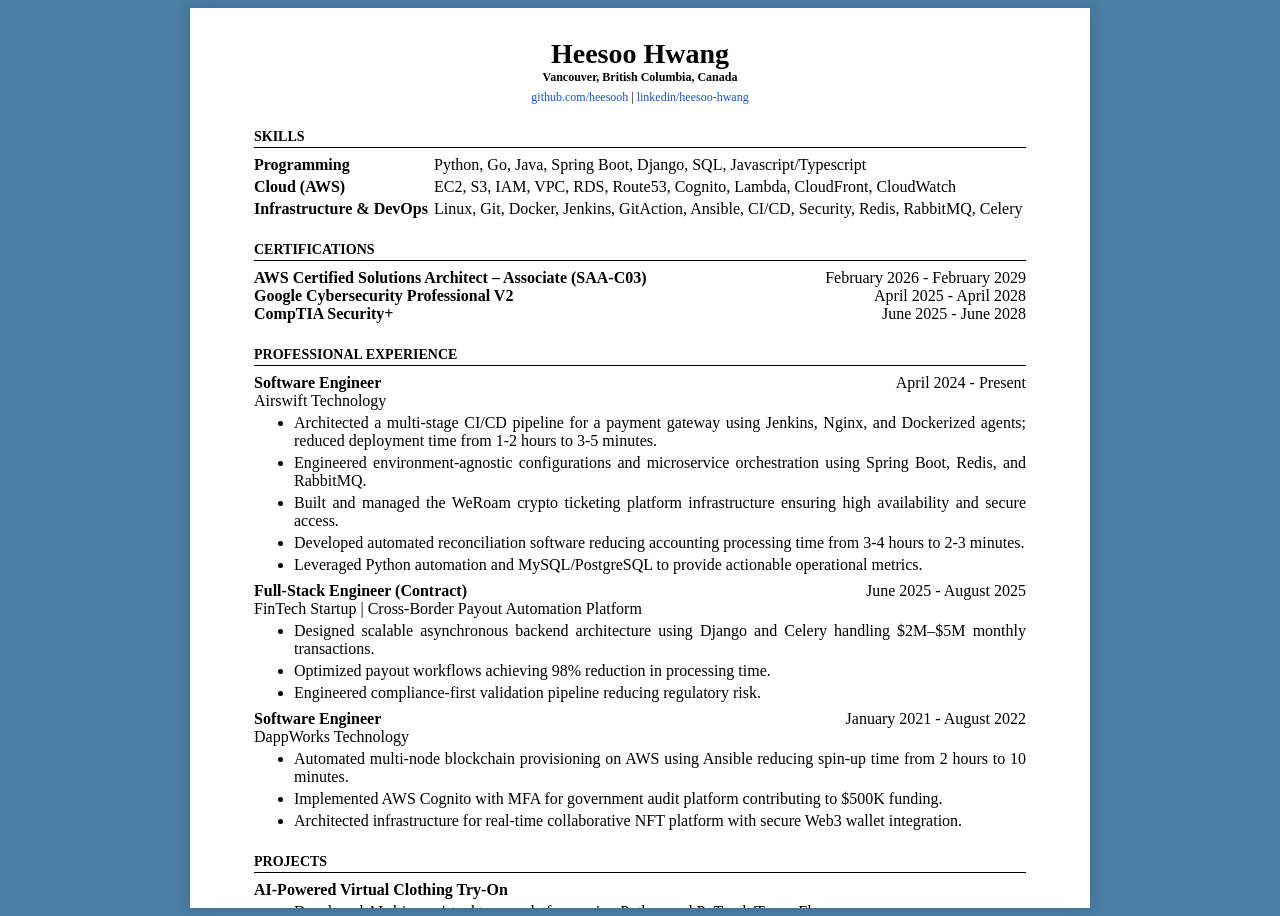
<file: frontend/index.html>
<!DOCTYPE html>
<html lang="en">
   <head>
      <meta charset="UTF-8">
      <title>Heesoo Hwang Resume</title>
      <link rel="stylesheet" href="styles.css">
      <script src="script.js" defer></script>
   </head>
   <body>
      <div class="resume">
         <div class="name">Heesoo Hwang</div>
         <div class="location">Vancouver, British Columbia, Canada</div>
         <div class="links">
            <a href="https://github.com/heesooh">github.com/heesooh</a> |
            <a href="https://www.linkedin.com/in/heesoo-hwang/">linkedin/heesoo-hwang</a>
         </div>
         <div class="section-title">SKILLS</div>
         <div class="skill-row">
            <div class="skill-label">Programming</div>
            <div class="skill-content">Python, Go, Java, Spring Boot, Django, SQL, Javascript/Typescript</div>
         </div>
         <div class="skill-row">
            <div class="skill-label">Cloud (AWS)</div>
            <div class="skill-content">EC2, S3, IAM, VPC, RDS, Route53, Cognito, Lambda, CloudFront, CloudWatch</div>
         </div>
         <div class="skill-row">
            <div class="skill-label">Infrastructure & DevOps</div>
            <div class="skill-content">Linux, Git, Docker, Jenkins, GitAction, Ansible, CI/CD, Security, Redis, RabbitMQ, Celery</div>
         </div>
         <div class="section-title">CERTIFICATIONS</div>
         <div class="row">
            <div class="row-left">AWS Certified Solutions Architect – Associate (SAA-C03)</div>
            <div class="row-right">February 2026 - February 2029</div>
         </div>
         <div class="row">
            <div class="row-left">Google Cybersecurity Professional V2</div>
            <div class="row-right">April 2025 - April 2028</div>
         </div>
         <div class="row">
            <div class="row-left">CompTIA Security+</div>
            <div class="row-right">June 2025 - June 2028</div>
         </div>
         <div class="section-title">PROFESSIONAL EXPERIENCE</div>
         <div class="row">
            <div class="row-left">Software Engineer</div>
            <div class="row-right">April 2024 - Present</div>
         </div>
         <div>Airswift Technology</div>
         <ul>
            <li>Architected a multi-stage CI/CD pipeline for a payment gateway using Jenkins, Nginx, and Dockerized agents; reduced deployment time from 1-2 hours to 3-5 minutes.</li>
            <li>Engineered environment-agnostic configurations and microservice orchestration using Spring Boot, Redis, and RabbitMQ.</li>
            <li>Built and managed the WeRoam crypto ticketing platform infrastructure ensuring high availability and secure access.</li>
            <li>Developed automated reconciliation software reducing accounting processing time from 3-4 hours to 2-3 minutes.</li>
            <li>Leveraged Python automation and MySQL/PostgreSQL to provide actionable operational metrics.</li>
         </ul>
         <div class="row">
            <div class="row-left">Full-Stack Engineer (Contract)</div>
            <div class="row-right">June 2025 - August 2025</div>
         </div>
         <div>FinTech Startup | Cross-Border Payout Automation Platform</div>
         <ul>
            <li>Designed scalable asynchronous backend architecture using Django and Celery handling $2M–$5M monthly transactions.</li>
            <li>Optimized payout workflows achieving 98% reduction in processing time.</li>
            <li>Engineered compliance-first validation pipeline reducing regulatory risk.</li>
         </ul>
         <div class="row">
            <div class="row-left">Software Engineer</div>
            <div class="row-right">January 2021 - August 2022</div>
         </div>
         <div>DappWorks Technology</div>
         <ul>
            <li>Automated multi-node blockchain provisioning on AWS using Ansible reducing spin-up time from 2 hours to 10 minutes.</li>
            <li>Implemented AWS Cognito with MFA for government audit platform contributing to $500K funding.</li>
            <li>Architected infrastructure for real-time collaborative NFT platform with secure Web3 wallet integration.</li>
         </ul>
         <div class="section-title">PROJECTS</div>
         <div class="row">
            <div class="row-left">AI-Powered Virtual Clothing Try-On</div>
         </div>
         <ul>
            <li>Developed AI-driven virtual try-on platform using Python and PyTorch/TensorFlow.</li>
            <li>Built full inference pipeline enabling real-time interactive visualization.</li>
         </ul>
         <div class="section-title">EDUCATION</div>
         <div class="row">
            <div class="row-left">University of British Columbia — Bachelor of Computer Science</div>
            <div class="row-right">April 2024</div>
         </div>
      </div>
   </body>
</html>
</file>
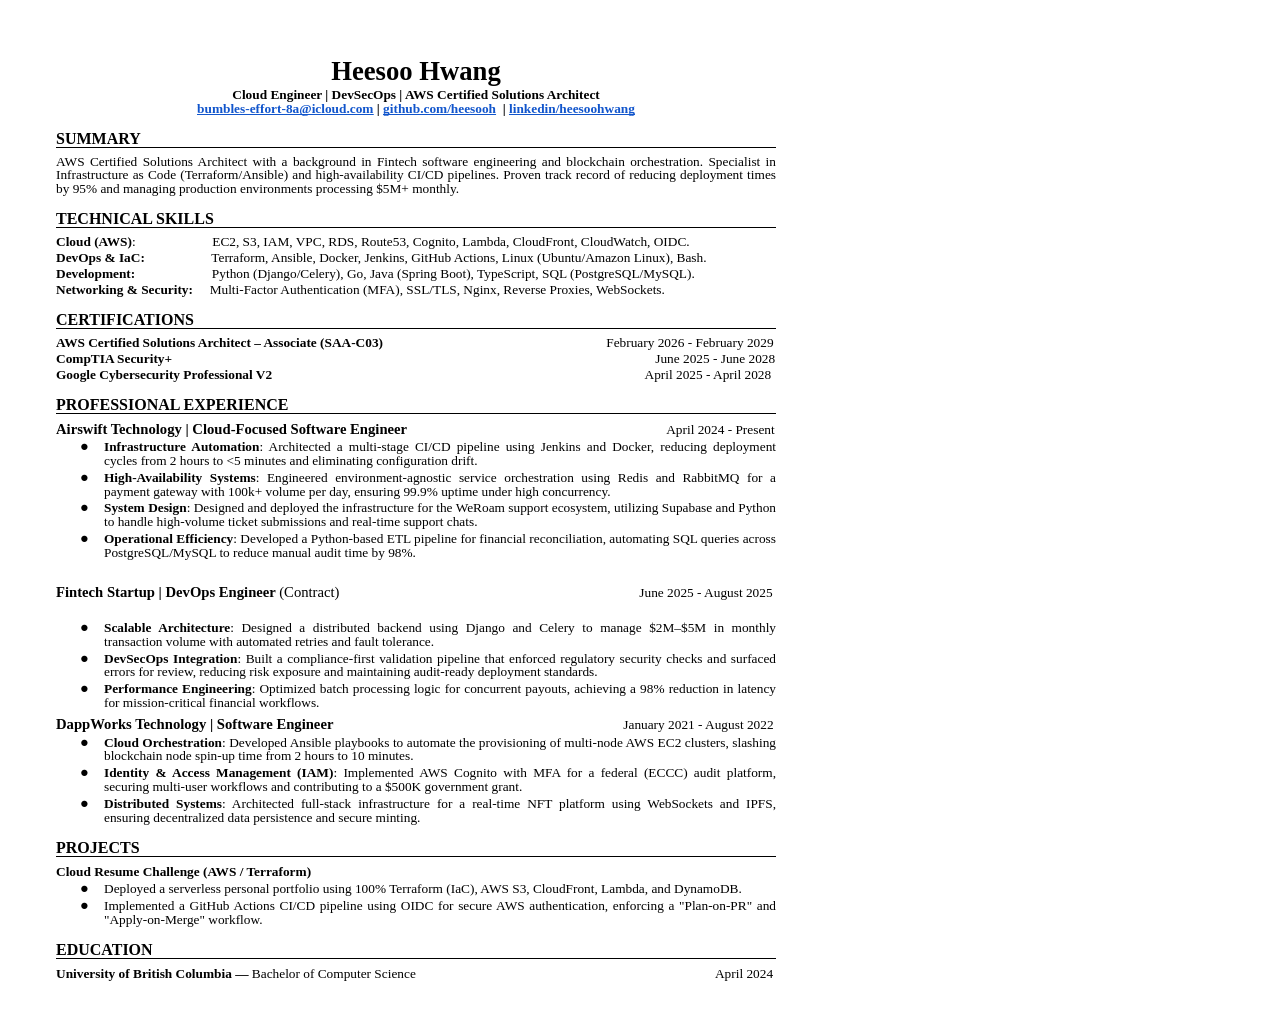
<file: frontend/out/resume/resume.html>
<html><head><meta content="text/html; charset=UTF-8" http-equiv="content-type"><style type="text/css">.lst-kix_z037bu7ys9mz-7>li:before{content:"\0025cb   "}.lst-kix_z037bu7ys9mz-8>li:before{content:"\0025a0   "}.lst-kix_z037bu7ys9mz-5>li:before{content:"\0025a0   "}.lst-kix_z037bu7ys9mz-6>li:before{content:"\0025cf   "}.lst-kix_z037bu7ys9mz-0>li:before{content:"\0025cf   "}.lst-kix_z0yq5eows1by-0>li:before{content:"\0025cf   "}.lst-kix_z037bu7ys9mz-1>li:before{content:"\0025cb   "}.lst-kix_z037bu7ys9mz-3>li:before{content:"\0025cf   "}.lst-kix_z037bu7ys9mz-4>li:before{content:"\0025cb   "}.lst-kix_z037bu7ys9mz-2>li:before{content:"\0025a0   "}.lst-kix_kwwvlbwp0dfk-1>li:before{content:"\0025cb   "}.lst-kix_kwwvlbwp0dfk-0>li:before{content:"\0025cf   "}.lst-kix_kwwvlbwp0dfk-3>li:before{content:"\0025cf   "}.lst-kix_kwwvlbwp0dfk-2>li:before{content:"\0025a0   "}ul.lst-kix_z037bu7ys9mz-3{list-style-type:none}ul.lst-kix_z037bu7ys9mz-4{list-style-type:none}.lst-kix_yjf7fksr1vd3-6>li:before{content:"\0025cf   "}ul.lst-kix_z037bu7ys9mz-5{list-style-type:none}ul.lst-kix_z037bu7ys9mz-6{list-style-type:none}.lst-kix_kwwvlbwp0dfk-7>li:before{content:"\0025cb   "}.lst-kix_yjf7fksr1vd3-7>li:before{content:"\0025cb   "}ul.lst-kix_z037bu7ys9mz-0{list-style-type:none}ul.lst-kix_z037bu7ys9mz-1{list-style-type:none}ul.lst-kix_z037bu7ys9mz-2{list-style-type:none}.lst-kix_kwwvlbwp0dfk-4>li:before{content:"\0025cb   "}.lst-kix_kwwvlbwp0dfk-8>li:before{content:"\0025a0   "}.lst-kix_yjf7fksr1vd3-8>li:before{content:"\0025a0   "}.lst-kix_kwwvlbwp0dfk-5>li:before{content:"\0025a0   "}ul.lst-kix_z037bu7ys9mz-7{list-style-type:none}ul.lst-kix_z037bu7ys9mz-8{list-style-type:none}.lst-kix_kwwvlbwp0dfk-6>li:before{content:"\0025cf   "}.lst-kix_yjf7fksr1vd3-0>li:before{content:"\0025cf   "}ul.lst-kix_z0yq5eows1by-6{list-style-type:none}ul.lst-kix_yjf7fksr1vd3-4{list-style-type:none}ul.lst-kix_z0yq5eows1by-7{list-style-type:none}ul.lst-kix_yjf7fksr1vd3-3{list-style-type:none}ul.lst-kix_z0yq5eows1by-8{list-style-type:none}ul.lst-kix_yjf7fksr1vd3-6{list-style-type:none}ul.lst-kix_yjf7fksr1vd3-5{list-style-type:none}ul.lst-kix_yjf7fksr1vd3-0{list-style-type:none}ul.lst-kix_yjf7fksr1vd3-2{list-style-type:none}ul.lst-kix_yjf7fksr1vd3-1{list-style-type:none}.lst-kix_yjf7fksr1vd3-5>li:before{content:"\0025a0   "}.lst-kix_yjf7fksr1vd3-3>li:before{content:"\0025cf   "}.lst-kix_yjf7fksr1vd3-4>li:before{content:"\0025cb   "}.lst-kix_yjf7fksr1vd3-1>li:before{content:"\0025cb   "}.lst-kix_yjf7fksr1vd3-2>li:before{content:"\0025a0   "}.lst-kix_z0yq5eows1by-6>li:before{content:"\0025cf   "}.lst-kix_z0yq5eows1by-4>li:before{content:"\0025cb   "}.lst-kix_z0yq5eows1by-8>li:before{content:"\0025a0   "}.lst-kix_z0yq5eows1by-3>li:before{content:"\0025cf   "}.lst-kix_z0yq5eows1by-7>li:before{content:"\0025cb   "}.lst-kix_z0yq5eows1by-2>li:before{content:"\0025a0   "}.lst-kix_z0yq5eows1by-1>li:before{content:"\0025cb   "}li.li-bullet-0:before{margin-left:-18pt;white-space:nowrap;display:inline-block;min-width:18pt}ul.lst-kix_kwwvlbwp0dfk-5{list-style-type:none}ul.lst-kix_kwwvlbwp0dfk-4{list-style-type:none}ul.lst-kix_z0yq5eows1by-0{list-style-type:none}ul.lst-kix_kwwvlbwp0dfk-3{list-style-type:none}ul.lst-kix_z0yq5eows1by-1{list-style-type:none}ul.lst-kix_kwwvlbwp0dfk-2{list-style-type:none}ul.lst-kix_z0yq5eows1by-2{list-style-type:none}ul.lst-kix_yjf7fksr1vd3-8{list-style-type:none}ul.lst-kix_kwwvlbwp0dfk-1{list-style-type:none}ul.lst-kix_z0yq5eows1by-3{list-style-type:none}ul.lst-kix_yjf7fksr1vd3-7{list-style-type:none}ul.lst-kix_kwwvlbwp0dfk-0{list-style-type:none}ul.lst-kix_z0yq5eows1by-4{list-style-type:none}ul.lst-kix_z0yq5eows1by-5{list-style-type:none}ul.lst-kix_kwwvlbwp0dfk-8{list-style-type:none}.lst-kix_z0yq5eows1by-5>li:before{content:"\0025a0   "}ul.lst-kix_kwwvlbwp0dfk-7{list-style-type:none}ul.lst-kix_kwwvlbwp0dfk-6{list-style-type:none}ol{margin:0;padding:0}table td,table th{padding:0}.c2{padding-top:12pt;border-bottom-color:#000000;border-bottom-width:0.5pt;padding-bottom:0pt;line-height:1.0;border-bottom-style:solid;orphans:2;widows:2;text-align:left}.c8{margin-left:36pt;padding-top:2pt;padding-left:0pt;padding-bottom:0pt;line-height:1.0;orphans:2;widows:2;text-align:justify}.c1{color:#000000;font-weight:400;text-decoration:none;vertical-align:baseline;font-size:10pt;font-family:"Times New Roman";font-style:normal}.c5{color:#000000;font-weight:700;text-decoration:none;vertical-align:baseline;font-size:12pt;font-family:"Times New Roman";font-style:normal}.c3{padding-top:5pt;padding-bottom:0pt;line-height:1.0;orphans:2;widows:2;text-align:justify}.c24{padding-top:2pt;padding-bottom:0pt;line-height:1.0;orphans:2;widows:2;text-align:justify}.c21{padding-top:2pt;padding-bottom:0pt;line-height:1.0;orphans:2;widows:2;text-align:left}.c11{padding-top:6pt;padding-bottom:0pt;line-height:1.0;orphans:2;widows:2;text-align:left}.c6{padding-top:5pt;padding-bottom:0pt;line-height:1.0;orphans:2;widows:2;text-align:left}.c12{-webkit-text-decoration-skip:none;color:#1155cc;text-decoration:underline;text-decoration-skip-ink:none}.c10{color:#434343;text-decoration:none;vertical-align:baseline;font-style:normal}.c14{padding-top:0pt;padding-bottom:0pt;line-height:1.15;text-align:center}.c9{color:#000000;text-decoration:none;vertical-align:baseline;font-style:normal}.c17{padding-top:0pt;padding-bottom:0pt;line-height:1.0;text-align:center}.c20{font-size:12pt;font-weight:700;font-family:"Times New Roman"}.c13{font-size:11pt;font-weight:700;font-family:"Times New Roman"}.c0{font-size:10pt;font-weight:700;font-family:"Times New Roman"}.c18{background-color:#ffffff;max-width:540pt;padding:36pt 36pt 14.4pt 36pt}.c4{font-size:10pt;font-weight:400;font-family:"Times New Roman"}.c15{font-weight:700;font-size:20pt;font-family:"Times New Roman"}.c22{font-size:11pt;font-weight:400;font-family:"Times New Roman"}.c7{color:inherit;text-decoration:inherit}.c16{padding:0;margin:0}.c23{font-weight:700;font-family:"Times New Roman"}.c19{height:11pt}.title{padding-top:0pt;color:#000000;font-size:26pt;padding-bottom:3pt;font-family:"Arial";line-height:1.15;page-break-after:avoid;orphans:2;widows:2;text-align:left}.subtitle{padding-top:0pt;color:#666666;font-size:15pt;padding-bottom:16pt;font-family:"Arial";line-height:1.15;page-break-after:avoid;orphans:2;widows:2;text-align:left}li{color:#000000;font-size:11pt;font-family:"Arial"}p{margin:0;color:#000000;font-size:11pt;font-family:"Arial"}h1{padding-top:20pt;color:#000000;font-size:20pt;padding-bottom:6pt;font-family:"Arial";line-height:1.15;page-break-after:avoid;orphans:2;widows:2;text-align:left}h2{padding-top:18pt;color:#000000;font-size:16pt;padding-bottom:6pt;font-family:"Arial";line-height:1.15;page-break-after:avoid;orphans:2;widows:2;text-align:left}h3{padding-top:16pt;color:#434343;font-size:14pt;padding-bottom:4pt;font-family:"Arial";line-height:1.15;page-break-after:avoid;orphans:2;widows:2;text-align:left}h4{padding-top:14pt;color:#666666;font-size:12pt;padding-bottom:4pt;font-family:"Arial";line-height:1.15;page-break-after:avoid;orphans:2;widows:2;text-align:left}h5{padding-top:12pt;color:#666666;font-size:11pt;padding-bottom:4pt;font-family:"Arial";line-height:1.15;page-break-after:avoid;orphans:2;widows:2;text-align:left}h6{padding-top:12pt;color:#666666;font-size:11pt;padding-bottom:4pt;font-family:"Arial";line-height:1.15;page-break-after:avoid;font-style:italic;orphans:2;widows:2;text-align:left}</style></head><body class="c18 doc-content"><div><p class="c14"><span class="c9 c15">Heesoo Hwang</span></p><p class="c14"><span class="c9 c0">Cloud Engineer | DevSecOps | AWS Certified Solutions Architect</span></p><p class="c17"><span class="c12 c0"><a class="c7" href="mailto:bumbles-effort-8a@icloud.com">bumbles-effort-8a@icloud.com</a></span><span class="c0">&nbsp;</span><span class="c0">| </span><span class="c12 c0"><a class="c7" href="https://www.google.com/url?q=http://github.com/heesooh&amp;sa=D&amp;source=editors&amp;ust=1773201797542282&amp;usg=AOvVaw3Ev9cd3Ktn0dULa-rU--M9">github.com/heesooh</a></span><span class="c0">&nbsp;</span><span class="c0">&nbsp;| </span><span class="c0 c12"><a class="c7" href="https://www.google.com/url?q=http://linkedin.com/in/heesoo-hwang&amp;sa=D&amp;source=editors&amp;ust=1773201797542429&amp;usg=AOvVaw151gMXCjLMsoBJiRKoJ6SY">linkedin/heesoohwang</a></span></p></div><p class="c2"><span class="c5">SUMMARY</span></p><p class="c3"><span class="c1">AWS Certified Solutions Architect with a background in Fintech software engineering and blockchain orchestration. Specialist in Infrastructure as Code (Terraform/Ansible) and high-availability CI/CD pipelines. Proven track record of reducing deployment times by 95% and managing production environments processing $5M+ monthly.</span></p><p class="c2"><span class="c5">TECHNICAL SKILLS</span></p><p class="c3"><span class="c0">Cloud (AWS)</span><span class="c1">: &nbsp; &nbsp; &nbsp; &nbsp; &nbsp; &nbsp; &nbsp; &nbsp; &nbsp; &nbsp; &nbsp; EC2, S3, IAM, VPC, RDS, Route53, Cognito, Lambda, CloudFront, CloudWatch, OIDC.</span></p><p class="c24"><span class="c0">DevOps &amp; IaC:</span><span class="c1">&nbsp; &nbsp; &nbsp; &nbsp; &nbsp; &nbsp; &nbsp; &nbsp; &nbsp; &nbsp; Terraform, Ansible, Docker, Jenkins, GitHub Actions, Linux (Ubuntu/Amazon Linux), Bash.</span></p><p class="c24"><span class="c0">Development: &nbsp; &nbsp; &nbsp; &nbsp; &nbsp; &nbsp; &nbsp; &nbsp; &nbsp; &nbsp; &nbsp; </span><span class="c1">Python (Django/Celery), Go, Java (Spring Boot), TypeScript, SQL (PostgreSQL/MySQL).</span></p><p class="c24"><span class="c0">Networking &amp; Security:</span><span class="c1">&nbsp; &nbsp; &nbsp;Multi-Factor Authentication (MFA), SSL/TLS, Nginx, Reverse Proxies, WebSockets.</span></p><p class="c2"><span class="c5">CERTIFICATIONS</span></p><p class="c6"><span class="c0">AWS Certified Solutions Architect &ndash; Associate (SAA-C03)</span><span class="c1">&nbsp; &nbsp; &nbsp; &nbsp; &nbsp; &nbsp; &nbsp; &nbsp; &nbsp; &nbsp; &nbsp; &nbsp; &nbsp; &nbsp; &nbsp; &nbsp; &nbsp; &nbsp; &nbsp; &nbsp; &nbsp; &nbsp; &nbsp; &nbsp; &nbsp; &nbsp; &nbsp; &nbsp; &nbsp; &nbsp; &nbsp; &nbsp; &nbsp; &nbsp;February 2026 - February 2029</span></p><p class="c21"><span class="c0">CompTIA Security+</span><span class="c1">&nbsp; &nbsp; &nbsp; &nbsp; &nbsp; &nbsp; &nbsp; &nbsp; &nbsp; &nbsp; &nbsp; &nbsp; &nbsp; &nbsp; &nbsp; &nbsp; &nbsp; &nbsp; &nbsp; &nbsp; &nbsp; &nbsp; &nbsp; &nbsp; &nbsp; &nbsp; &nbsp; &nbsp; &nbsp; &nbsp; &nbsp; &nbsp; &nbsp; &nbsp; &nbsp; &nbsp; &nbsp; &nbsp; &nbsp; &nbsp; &nbsp; &nbsp; &nbsp; &nbsp; &nbsp; &nbsp; &nbsp; &nbsp; &nbsp; &nbsp; &nbsp; &nbsp; &nbsp; &nbsp; &nbsp; &nbsp; &nbsp; &nbsp; &nbsp; &nbsp; &nbsp; &nbsp; &nbsp; &nbsp; &nbsp; &nbsp; &nbsp; &nbsp; &nbsp; &nbsp; &nbsp; &nbsp; &nbsp;June 2025 - June 2028</span></p><p class="c21"><span class="c0">Google Cybersecurity Professional V2</span><span class="c1">&nbsp; &nbsp; &nbsp; &nbsp; &nbsp; &nbsp; &nbsp; &nbsp; &nbsp; &nbsp; &nbsp; &nbsp; &nbsp; &nbsp; &nbsp; &nbsp; &nbsp; &nbsp; &nbsp; &nbsp; &nbsp; &nbsp; &nbsp; &nbsp; &nbsp; &nbsp; &nbsp; &nbsp; &nbsp; &nbsp; &nbsp; &nbsp; &nbsp; &nbsp; &nbsp; &nbsp; &nbsp; &nbsp; &nbsp; &nbsp; &nbsp; &nbsp; &nbsp; &nbsp; &nbsp; &nbsp; &nbsp; &nbsp; &nbsp; &nbsp; &nbsp; &nbsp; &nbsp; &nbsp; &nbsp; &nbsp; April 2025 - April 2028</span></p><p class="c2"><span class="c20">PROFESSIONAL EXPERIENCE</span></p><p class="c11"><span class="c23">Airswift Technology | Cloud-Focused Software Engineer</span><span class="c1">&nbsp; &nbsp; &nbsp; &nbsp; &nbsp; &nbsp; &nbsp; &nbsp; &nbsp; &nbsp; &nbsp; &nbsp; &nbsp; &nbsp; &nbsp; &nbsp; &nbsp; &nbsp; &nbsp; &nbsp; &nbsp; &nbsp; &nbsp; &nbsp; &nbsp; &nbsp; &nbsp; &nbsp; &nbsp; &nbsp; &nbsp; &nbsp; &nbsp; &nbsp; &nbsp; &nbsp; &nbsp; &nbsp; &nbsp; April 2024 - Present</span></p><ul class="c16 lst-kix_yjf7fksr1vd3-0 start"><li class="c8 li-bullet-0"><span class="c0">Infrastructure Automation</span><span class="c1">: Architected a multi-stage CI/CD pipeline using Jenkins and Docker, reducing deployment cycles from 2 hours to &lt;5 minutes and eliminating configuration drift.</span></li><li class="c8 li-bullet-0"><span class="c0">High-Availability Systems</span><span class="c1">: Engineered environment-agnostic service orchestration using Redis and RabbitMQ for a payment gateway with 100k+ volume per day, ensuring 99.9% uptime under high concurrency.</span></li><li class="c8 li-bullet-0"><span class="c0">System Design</span><span class="c1">: Designed and deployed the infrastructure for the WeRoam support ecosystem, utilizing Supabase and Python to handle high-volume ticket submissions and real-time support chats.</span></li><li class="c8 li-bullet-0"><span class="c0">Operational Efficiency</span><span class="c1">: Developed a Python-based ETL pipeline for financial reconciliation, automating SQL queries across PostgreSQL/MySQL to reduce manual audit time by 98%.</span></li></ul><h2 class="c11" id="h.58avwf13s7nj"><span class="c13">Fintech Startup | DevOps Engineer </span><span class="c22">(Contract)</span><span class="c1">&nbsp; &nbsp; &nbsp; &nbsp; &nbsp; &nbsp; &nbsp; &nbsp; &nbsp; &nbsp; &nbsp; &nbsp; &nbsp; &nbsp; &nbsp; &nbsp; &nbsp; &nbsp; &nbsp; &nbsp; &nbsp; &nbsp; &nbsp; &nbsp; &nbsp; &nbsp; &nbsp; &nbsp; &nbsp; &nbsp; &nbsp; &nbsp; &nbsp; &nbsp; &nbsp; &nbsp; &nbsp; &nbsp; &nbsp; &nbsp; &nbsp; &nbsp; &nbsp; &nbsp; &nbsp; June 2025 - August 2025</span></h2><ul class="c16 lst-kix_z037bu7ys9mz-0 start"><li class="c8 li-bullet-0"><span class="c0">Scalable Architecture</span><span class="c1">: Designed a distributed backend using Django and Celery to manage $2M&ndash;$5M in monthly transaction volume with automated retries and fault tolerance.</span></li><li class="c8 li-bullet-0"><span class="c0">DevSecOps Integration</span><span class="c1">: Built a compliance-first validation pipeline that enforced regulatory security checks and surfaced errors for review, reducing risk exposure and maintaining audit-ready deployment standards.</span></li><li class="c8 li-bullet-0"><span class="c0">Performance Engineering</span><span class="c1">: Optimized batch processing logic for concurrent payouts, achieving a 98% reduction in latency for mission-critical financial workflows.</span></li></ul><p class="c11"><span class="c23">DappWorks Technology | Software Engineer</span><span class="c1">&nbsp; &nbsp; &nbsp; &nbsp; &nbsp; &nbsp; &nbsp; &nbsp; &nbsp; &nbsp; &nbsp; &nbsp; &nbsp; &nbsp; &nbsp; &nbsp; &nbsp; &nbsp; &nbsp; &nbsp; &nbsp; &nbsp; &nbsp; &nbsp; &nbsp; &nbsp; &nbsp; &nbsp; &nbsp; &nbsp; &nbsp; &nbsp; &nbsp; &nbsp; &nbsp; &nbsp; &nbsp; &nbsp; &nbsp; &nbsp; &nbsp; &nbsp; &nbsp; &nbsp;January 2021 - August 2022</span></p><ul class="c16 lst-kix_z0yq5eows1by-0 start"><li class="c8 li-bullet-0"><span class="c0">Cloud Orchestration</span><span class="c1">: Developed Ansible playbooks to automate the provisioning of multi-node AWS EC2 clusters, slashing blockchain node spin-up time from 2 hours to 10 minutes.</span></li><li class="c8 li-bullet-0"><span class="c0">Identity &amp; Access Management (IAM)</span><span class="c1">: Implemented AWS Cognito with MFA for a federal (ECCC) audit platform, securing multi-user workflows and contributing to a $500K government grant.</span></li><li class="c8 li-bullet-0"><span class="c0">Distributed Systems</span><span class="c1">: Architected full-stack infrastructure for a real-time NFT platform using WebSockets and IPFS, ensuring decentralized data persistence and secure minting.</span></li></ul><p class="c2"><span class="c20">PROJECTS</span></p><p class="c11"><span class="c0 c9">Cloud Resume Challenge (AWS / Terraform)</span></p><ul class="c16 lst-kix_kwwvlbwp0dfk-0 start"><li class="c8 li-bullet-0"><span class="c1">Deployed a serverless personal portfolio using 100% Terraform (IaC), AWS S3, CloudFront, Lambda, and DynamoDB.</span></li><li class="c8 li-bullet-0"><span class="c1">Implemented a GitHub Actions CI/CD pipeline using OIDC for secure AWS authentication, enforcing a &quot;Plan-on-PR&quot; and &quot;Apply-on-Merge&quot; workflow.</span></li></ul><p class="c2"><span class="c5">EDUCATION</span></p><p class="c11"><span class="c0">University of British Columbia &mdash; </span><span class="c4">Bachelor of Computer Science &nbsp; &nbsp; &nbsp; &nbsp; &nbsp; &nbsp; &nbsp; &nbsp; &nbsp; &nbsp; &nbsp; &nbsp; &nbsp; &nbsp; &nbsp; &nbsp; &nbsp; &nbsp; &nbsp; &nbsp; &nbsp; &nbsp; &nbsp; &nbsp; &nbsp; &nbsp; &nbsp; &nbsp; &nbsp; &nbsp; &nbsp; &nbsp; &nbsp; &nbsp; &nbsp; &nbsp; &nbsp; &nbsp; &nbsp; &nbsp; &nbsp; &nbsp; &nbsp; &nbsp; &nbsp;April 2024</span></p><p class="c11 c19"><span class="c5"></span></p></body></html>
</file>
<file: frontend/styles.css>
body {
	background: #4b7da5;
	font-family: "Times New Roman", Times, serif;
}

.resume {
    width: 80vw;
	max-width: 900px;
    height: 100vh;
    margin: 0 auto;
    background: white;
    padding: 30px 5vw;
    box-shadow: 0 0 15px rgba(0, 0, 0, 0.15);
    box-sizing: border-box;
    overflow: auto;
}

.name {
	font-family: "Times New Roman", serif;
	font-size: 28px;
	font-weight: bold;
	text-align: center;
}

.location {
	font-family: "Times New Roman", serif;
	font-size: 12px;
	font-weight: bold;
	text-align: center;
}

.links {
	text-align: center;
	margin-top: 5px;
	font-size: 12px;
}

.links a {
	text-decoration: none;
	color: #1155cc;
}

.section-title {
	font-family: "Times New Roman", serif;
	font-weight: bold;
	font-size: 14px;
	border-bottom: 1px solid black;
	margin-top: 24px;
	margin-bottom: 8px;
	padding-bottom: 2px;
}

.row {
	display: flex;
	justify-content: space-between;
	align-items: baseline;
}

.row-left {
	font-weight: bold;
}

.row-right {
	white-space: nowrap;
}

.skill-row {
	display: flex;
	margin-bottom: 4px;
}

.skill-label {
	width: 180px;
	font-weight: bold;
}

.skill-content {
	flex: 1;
}

ul {
	margin-top: 4px;
	margin-bottom: 8px;
}

li {
	margin-bottom: 4px;
	text-align: justify;
}
</file>
